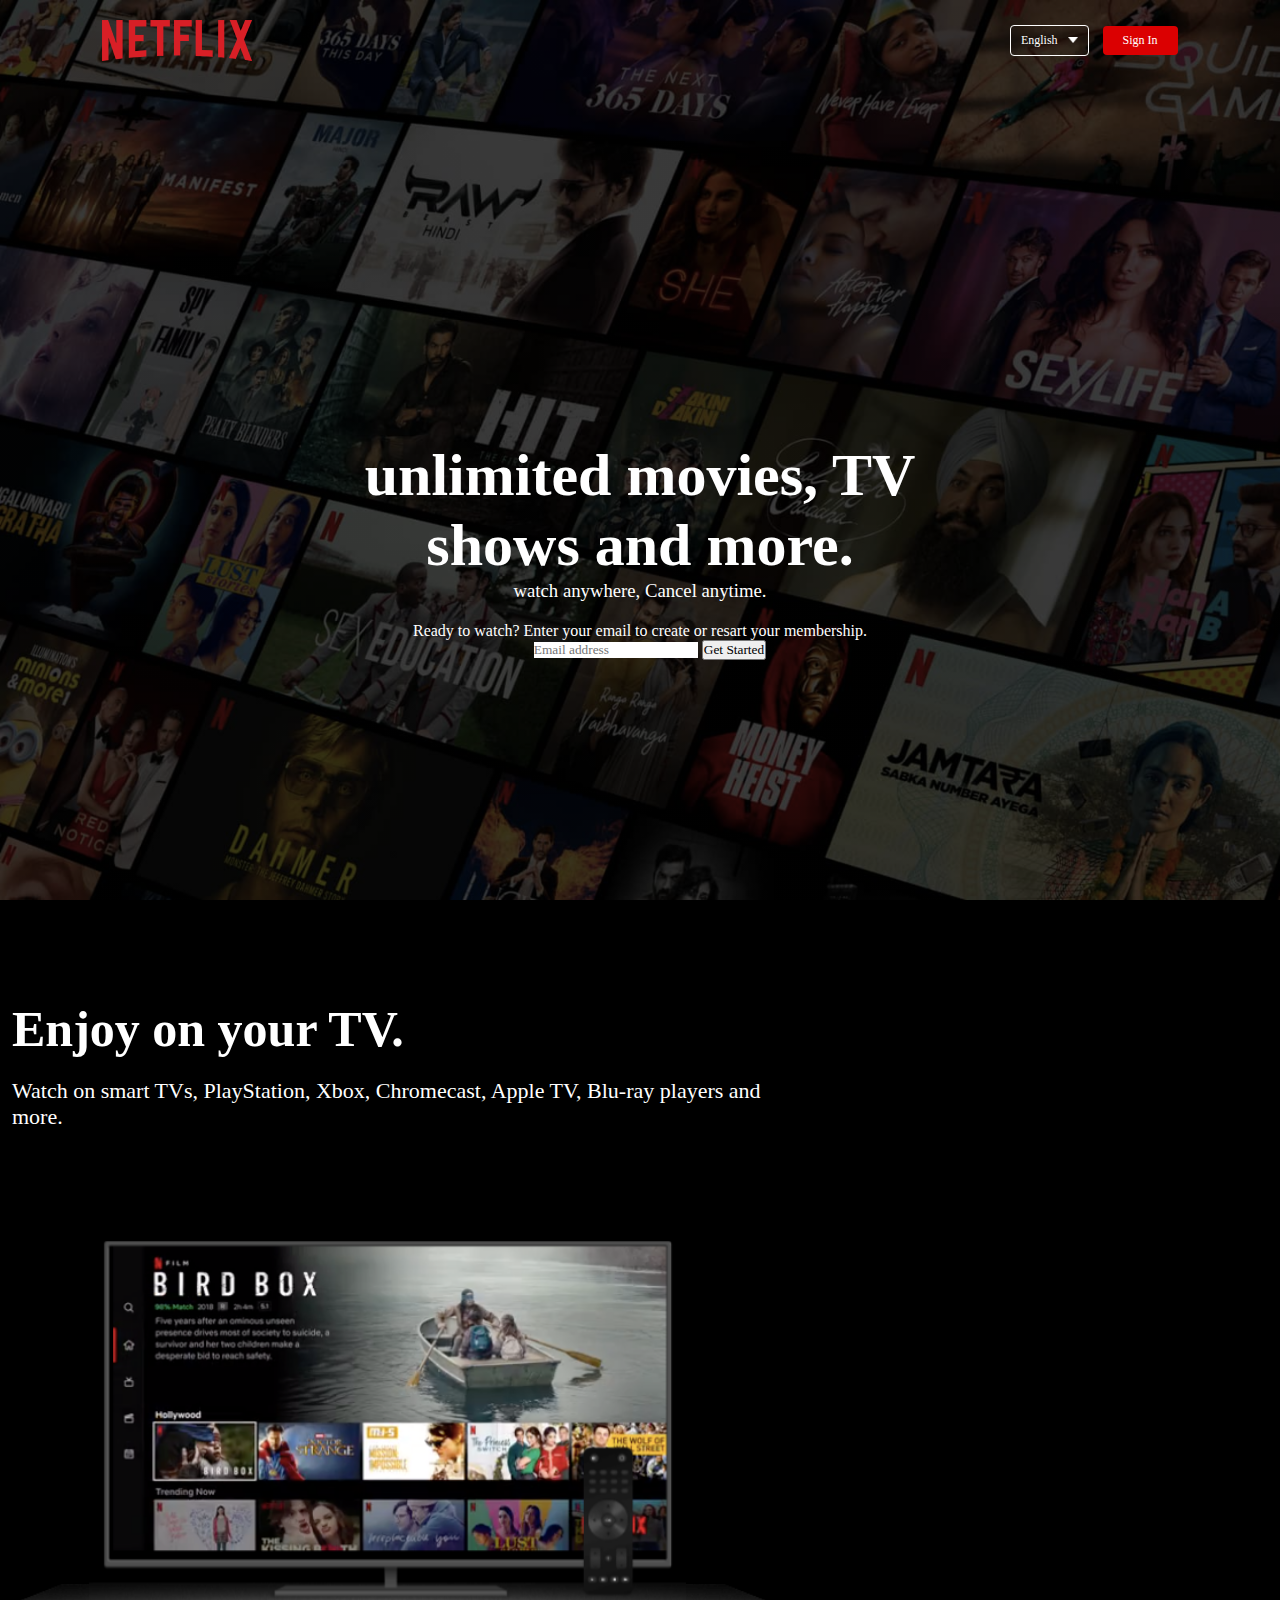
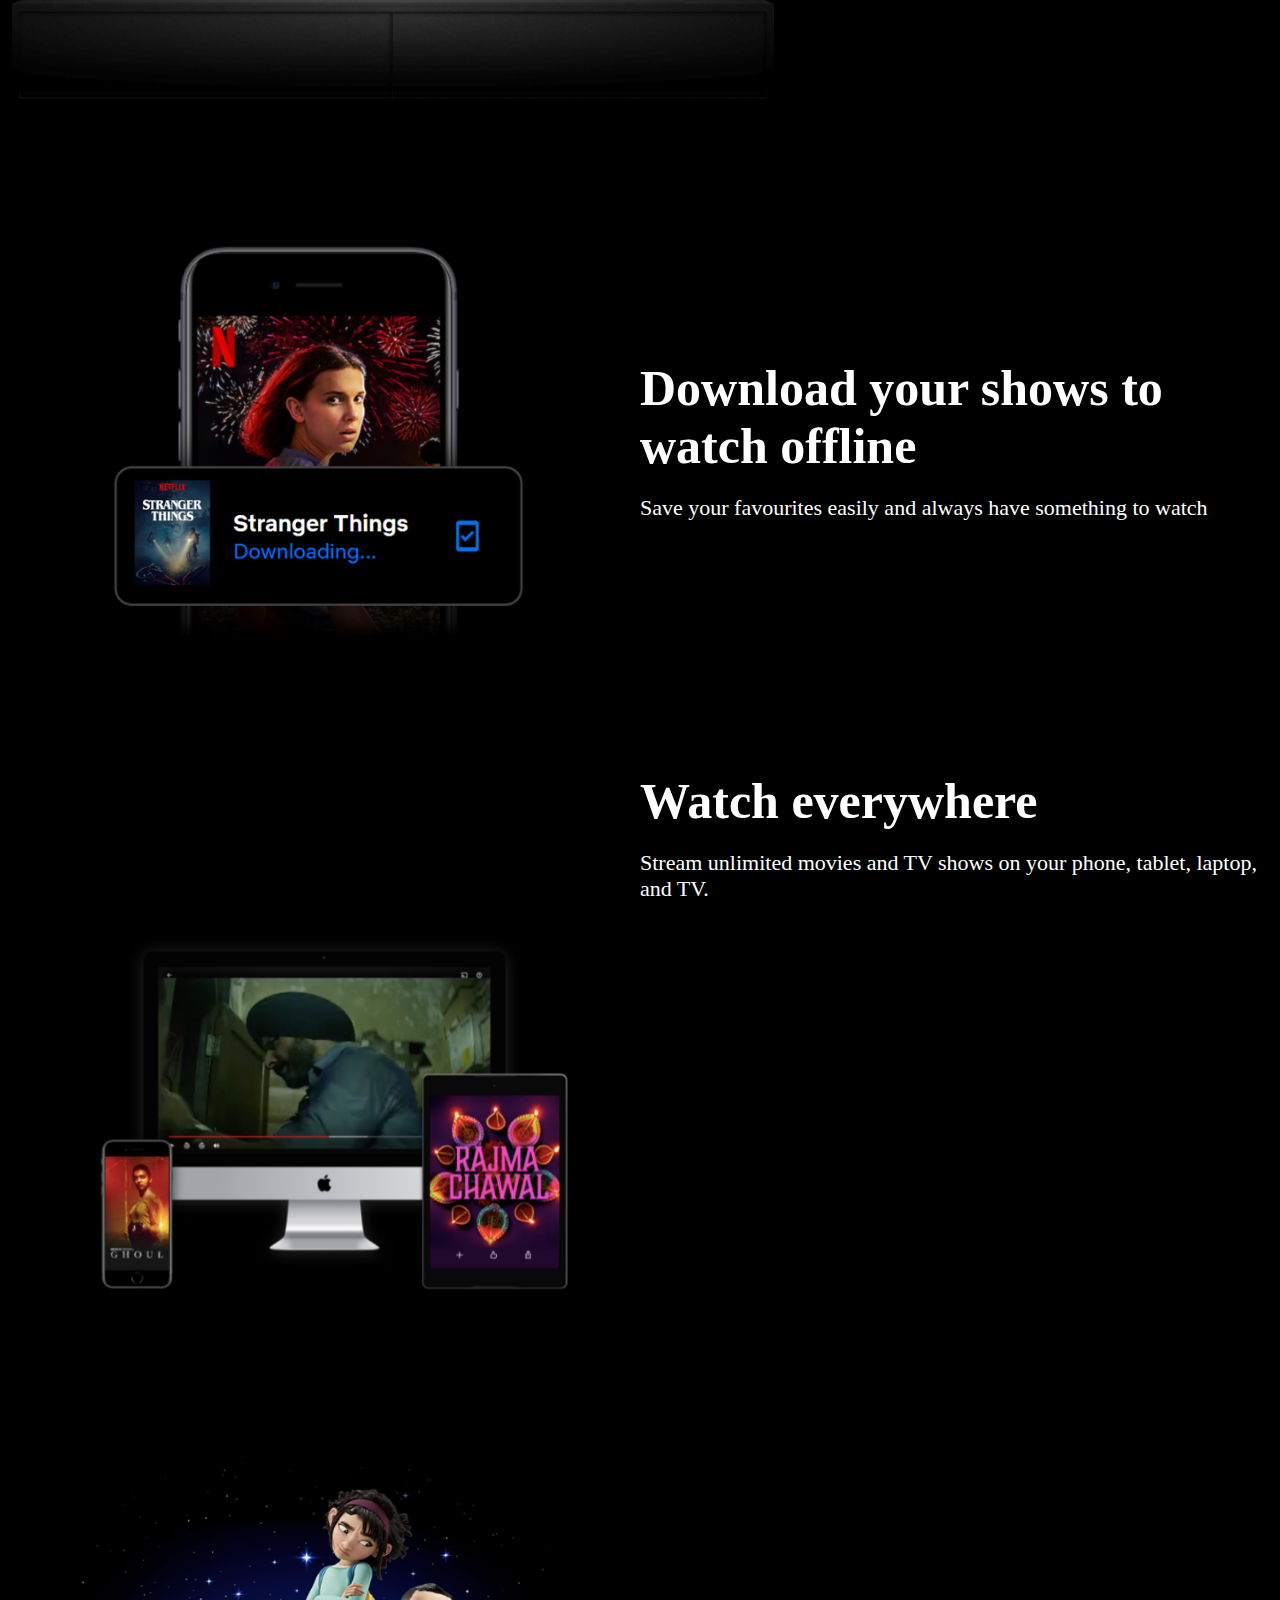
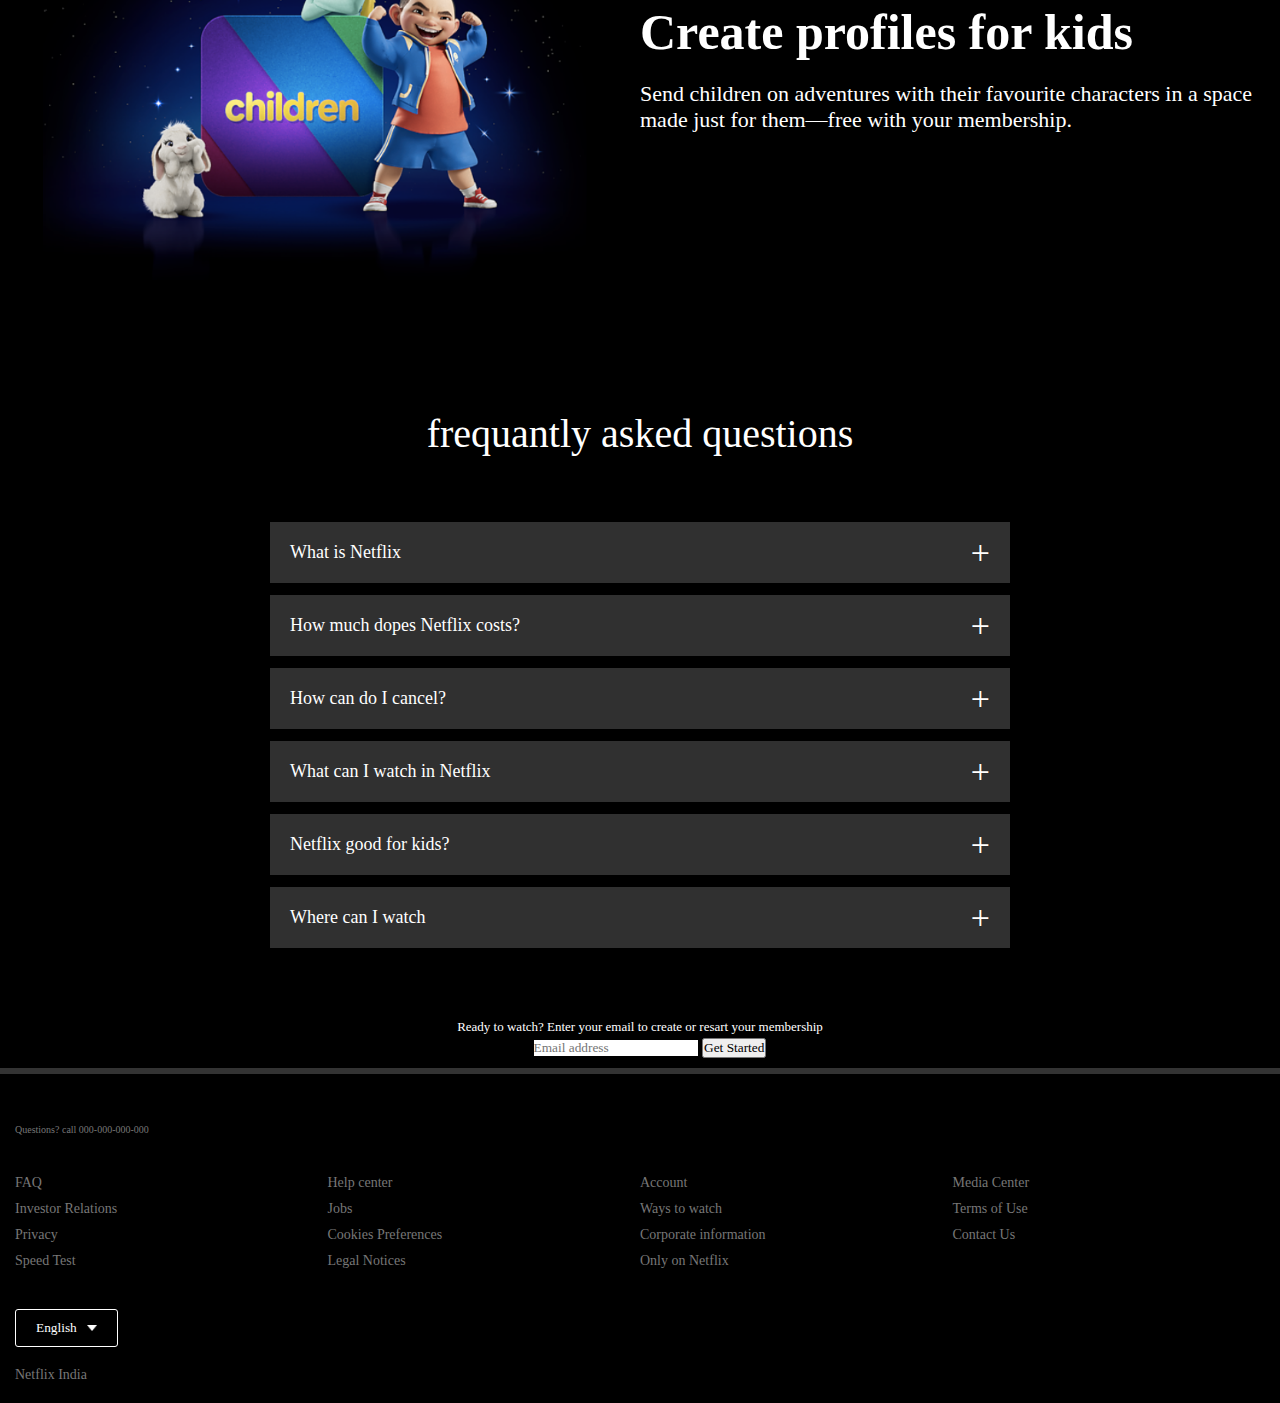
<file: netflix/index.html>
<!DOCTYPE html>
<html>
<head>
     <meta name="viewport" content="width=device=width, initial-scale=1.0">
     <title>Netflix Wedsite Clone - Easy tutorials</title>
     <link rel="stylesheet" href="style.css">
</head>
</body>
 <div class="header">
    <nav>
        <img src="images/logo.png" class="logo">
        <div><button class="language-btn">English <img src="images/down-icon.png"></button>
            <button>Sign In</button>
        </div>
        </nav>
        <div class="header-content">
            <h1>unlimited movies, TV shows and more.</h1>
            <h3>watch anywhere, Cancel anytime.</h3>
            <p>Ready to watch? Enter your email to create or resart your membership.</p>
            <form class="email-sigup">
                <input type="email" placeholder="Email address" required>
                <button type="submit">Get Started</button>
            </form>
            </div>
        </div>
        
        <div class="features">
             <div class="row">
               <div class="text-col">
                    <h2>Enjoy on your TV.</h2>
                    <p>Watch on smart TVs, PlayStation, Xbox, Chromecast, Apple TV, Blu-ray players and more.</p>
                    <img src="images/feature-1.png">
                </div>
               
        </div>
        <div class="row"> 
        <div class="img-col">
            <img src="images/feature-2.png">
        </div>
            <div class="text-col">
             <h2>Download your shows to watch offline</h2>
             <p>Save your favourites easily and always have something to watch</p>
             </div>
             </div>
        <div class="row"> 
        <div class="text-col">
        </div>
            <div class="text-col">
             <h2>Watch everywhere</h2>
             <p>Stream unlimited movies and TV shows on your phone, tablet, laptop, and TV.</p>
             </div>
             <div class="img-col">
                <img src="images/feature-3.png">
     </div>
     </div>
     <div class="row">
        <div class="img-col">
            <img src="images/feature-4.png">
            </div>
        <div class="text-col">     
              <h2>Create profiles for kids</h2>
         <p>Send children on adventures with their favourite characters in a space made just for them—free with your membership.</p>
        </div>
    </div>
</div>

        <div class="faq">
            <h2> frequantly asked questions</h2>
            <ul class="accordion">
                <li>
                    <input type="radio" name="accordion" id="first">
                    <label for="first">What is Netflix</label>
                    <div class="content">
                        <p>Loren dolor sit amet,consectetur adipiscing elit.Ut maximus faucibus lingula in cursus.aenean elementum mauris tellus,ullamcorper fringilla justo suscipit ut.Ut eu justo semper,cursus velit id,feugiat odio
                        </p>
                    </div>
                </li>
                <li>
                    <input type="radio" name="accordion" id="second">
                    <label for="second">How much dopes Netflix costs?</label>
                    <div class="content">
                        <p>Loren dolor sit amet,consectetur adipiscing elit.Ut maximus faucibus lingula in cursus.aenean elementum mauris tellus,ullamcorper fringilla justo suscipit ut.Ut eu justo semper,cursus velit id,feugiat odio
                        </p>
                    </div>
                </li>
                <li>
                    <input type="radio" name="accordion" id="third">
                    <label for="third">How can do I cancel?</label>
                    <div class="content">
                        <p>Loren dolor sit amet,consectetur adipiscing elit.Ut maximus faucibus lingula in cursus.aenean elementum mauris tellus,ullamcorper fringilla justo suscipit ut.Ut eu justo semper,cursus velit id,feugiat odio
                        </p>
                    </div>
                </li>
                <li>
                    <input type="radio" name="accordion" id="fourth">
                    <label for="fourth">What can I watch in Netflix</label>
                    <div class="content">
                        <p>Loren dolor sit amet,consectetur adipiscing elit.Ut maximus faucibus lingula in cursus.aenean elementum mauris tellus,ullamcorper fringilla justo suscipit ut.Ut eu justo semper,cursus velit id,feugiat odio
                        </p>
                    </div>
                </li>
                <li>
                    <input type="radio" name="accordion" id="fifth">
                    <label for="fifth">Netflix good for kids?</label>
                    <div class="content">
                        <p>Loren dolor sit amet,consectetur adipiscing elit.Ut maximus faucibus lingula in cursus.aenean elementum mauris tellus,ullamcorper fringilla justo suscipit ut.Ut eu justo semper,cursus velit id,feugiat odio
                        </p>
                    </div>
                </li>
                <li>
                    <input type="radio" name="accordion" id="sixth">
                    <label for="sixth">Where can I watch</label>
                    <div class="content">
                        <p>Loren dolor sit amet,consectetur adipiscing elit.Ut maximus faucibus lingula in cursus.aenean elementum mauris tellus,ullamcorper fringilla justo suscipit ut.Ut eu justo semper,cursus velit id,feugiat odio
                        </p>
                    </div>
                </li>

            </ul>
            <small>Ready to watch? Enter your email to create or resart your membership</small>
            <form class="email-sigup">
                <input type="email" placeholder="Email address" required>
                <button type="submit">Get Started</button>
            </form>
            </ul>
        </div>

        <div class="footer">
        <h2>Questions? call 000-000-000-000</h2>
        <div class="row">
            <div class="col">
                <a href="#">FAQ</a>
                <a href="#">Investor Relations</a>
                <a href="#">Privacy</a>
                <a href="#">Speed Test</a>

            </div>
            <div class="col">
                <a href="#">Help center</a>
                <a href="#">Jobs</a>
                <a href="#">Cookies Preferences</a>
                <a href="#">Legal Notices</a>
                 </div>
                 <div class="col">
                    <a href="#">Account</a>
                    <a href="#">Ways to watch</a>
                    <a href="#">Corporate information</a>
                    <a href="#">Only on Netflix</a>
                     </div>
                     <div class="col">
                        <a href="#">Media Center</a>
                        <a href="#">Terms of Use</a>
                        <a href="#">Contact Us</a>
                         </div>
            </div>
            <button class="language-btn">English <img src="images/down-icon.png"></button>
            <p class="copyright-txt">Netflix India</p>
        </div>
        </body>
        </html>
</file>
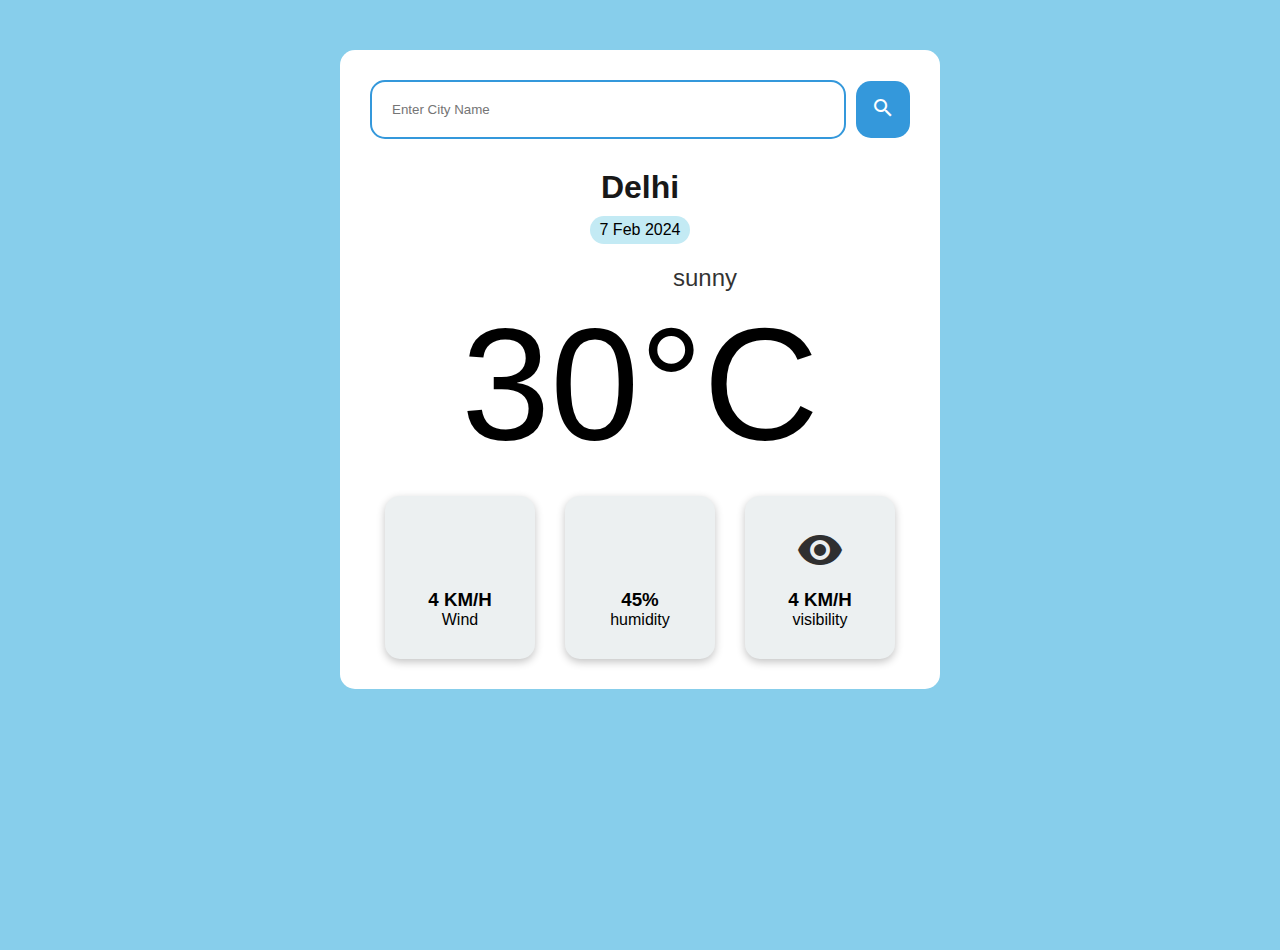
<file: project/index.html>
<!DOCTYPE html>
<html lang="en">
    <head>
        <meta charset="UTF-8" />
        <meta name="viewport" content="width=device-width, initial-scale=1.0" />
        <link rel="stylesheet" href="https://fonts.googleapis.com/icon?family=Material+Icons">
        <title>Weather App</title>
        <link rel="stylesheet" href="style.css">  
    </head>
    <body>
        <div class="weather-app">
            <form class="search-form" action
            ="">
                <input class="city-input" type="text" placeholder="Enter City Name" />
                <button class="search-btn" type="submit">
                    <i class="material-icons">search</i>
                </button>
            </form>
            <div class="city-date-section">
                <h2 class="city">Delhi</h2>
                <p class="date">7 Feb 2024</p>
            </div>
            <div class="temperature-info">
                <div class="description">
                    <i class="material-icons">sunny</i>
                    <span class="description-text">sunny</span>

                </div>
                <div class="temp">30°C</div>
            </div>
            <div class="additional-info">
                <div class="wind-info">
                    <i class="material-icons">air</i>
                    <div>
                        <h3 class="wind-speed">4 KM/H</h3>
                        <p class="wind-label">Wind</p>
                    </div>

                </div>
                <div class="humidity-info">
                    <i class="material-icons">water_drop</i>
                    <div>
                        <h3 class="humidity">45%</h3>
                        <p class="humidity-labels">humidity</p>
                    </div>

                </div>
                <div class="visibility-info">
                    <i class="material-icons">visibility</i>
                    <div>
                        <h3 class="visibility-distance">4 KM/H</h3>
                        <p class="visibility">visibility</p>
                    </div>

                </div>
            </div>
        </div>

        <script src="script.js"></script>
    </body>
</html>
</file>
<file: netflix/style.css>
*{
    
    margin: 0;
    padding: 0;
    font-family: 'Poppins',  scans-serif;
    box-sizing: border-box;
}
body{
    background: #000;
    color: #fff;
}       
.header{
    width: 100%;
    height: 100vh;
    background-image: linear-gradient(rgba(0,0,0,0.7),rgba(0,0,0,0.7)), url(images/header-image.png);
    background-size: cover;
    background-position: center;
    padding: 10px 8%;
    position: relative;
}

nav{
    display: flex;
    align-items: center;
    justify-content: space-between;
    padding: 10px 0;
}
.logo{
    width: 150px;
    cursor: pointer;
}
nav button{
    border: 0;
    outline: 0;
    background: #db0001;
    color: #fff;
    padding: 7px 20px;
    font-size: 12px;
    border-radius: 4px;
    margin-left: 10px;
    cursor: pointer;
}

.language-btn{
    display: inline-flex;
    align-items: center;
    background: transparent;
    border: 1px solid #fff;
    padding: 7px 10px;
}
.language-btn img{
    width: 10px;
    margin-left: 10px;
}


.header-content{
    position: absolute;
    top: 50%;
    left: 50%;
    transform: translate(-50%,-50%);
    text-align: center;
    margin-top: 100px;
}

.header-content h1{
    font-size: 60px;
    line-height: 70px;
    font-weight: 600;
    max-width: 650px;
}
.header-content h3{
    font-weight: 400;
    margin-bottom: 20px;
}        

.email-signup{
    background: #fff;
    border-radius: 4px;
    display: flex;
    align-items: center;
    margin-top: 30px;
    overflow: hidden;
}

.email-sigup input{
    flex: 1;
    border: 0;
    outline: 0;
    margin-left: 20px;
}
.email-signup button{
    background: #db0001;
    border: 0;
    outline: 0;
    color: #fff;
    font-size: 16px;
    cursor: pointer;
    padding: 15px 30px;
}

/* -----------features------------ */ 

.features{
    padding: 50px 12px;
    font-size: 22px;
}
 .row{
    display: flex;
    width: 100%;
    align-items: center;
    flex-wrap: wrap;
    padding: 50px 0;    
 }

 .text-col{
    flex-basis: 50%;
    margin-bottom: 20px;
 }
 .img-col{
    flex-basis: 50%;
    margin-bottom: 20px;
 }
 .img-col img{
    display: block;
    width: 90%;
    margin: auto;
 }
 .features h2{
    font-size: 50px;
    font-weight: 600;
    margin-bottom: 20px;
 }

 /*-----------------------------faq---------------*/
 .faq{
    padding: 10px 12px;
    text-align: center;
    font-size: 18px;
 }
 .faq h2{
    font-weight: 500;
    font-size: 40px;
 }
 .accordion{
    margin: 60px auto;
    width: 100%;
    max-width: 750px;
 }
 .accordion li{
    list-style: none;
    width: 100%;
    padding: 5px;
 }
 .accordion li label{
    display: flex;
    align-items: center;
    padding: 20px;
    font-size: 18px;
    font-weight: 500;
    background: #303030;
    margin-bottom: 2px;
    cursor: pointer;
    position: relative;

 }
 label::after{
    content: '+';
    font-size: 34px;
    position: absolute;
    right: 20px;
    transition: transform 0.5s;
 }
 input[type="radio"]{
    display: none;
 }
 .accordion .content{
    background: #303030;
    text-align: left;
    padding: 0 20px;
    max-height: 0;
    overflow: hidden;
    transition: max-height 0.5s,padding 0.5s;
 }
 .accordion input[type="radio"]:checked +label + .content{
    max-height: 600px;
    padding: 30px 20px;

 }
 
 .accordion input[type="radio"]:checked +label::after{
    transform: rotate(135deg);
 }
 .faq.email-sigup{
    max-width: 600px;
    margin: 20px auto 60px;
 }
 .faq small{
    font-size: 13px;
 }
 /*-------------------footer-----------------------*/
 .footer{
    padding: 50px 15px 10px;
    border-top: 6px solid #333;
    color: #777;
 }
.footer h2{
    font-size: 10px;
    font-weight: 400;
    margin-bottom: 30px;
}
.footer .col{
    flex-basis: 25%;
    flex-grow: 1%;
    margin-bottom: 20px;
}
.footer .col a{
    display: block;
    text-decoration: none;
    color: #777;
    font-size: 14px;
    margin-bottom: 10px;
}
.footer .row{
    align-items: flex-start;
    padding: 10px 0;
}
.footer .language-btn{
    color: #fff;
    padding: 10px 20px;
    border-radius: 3px;
}
.copyright-txt{
    font-size: 14px;
    margin-top: 20px;
    margin-bottom: 10px;
}
/*-----------------------------media-queries-for-small-screen-------------*/
@media only screen and(max-width: 600px){
    .logo{
        width: 100px;
    }
    nav button{
        padding: 5px 10px;
    }
        nav .language-btn{
            padding: 4px 8px;
    }
    .header-content{
        position: unset;
        transform: none;
        padding-top: 150px;
    }
    .header-content h1{
        font-size: 30px;
    }
    .email-signup button{
        font-size: 12px;
        padding: 10px 15px;
    }
    .text-col, .img-col{
        flex-basis: 100%;
    }
    .features h2{
        font-size: 15px;
    }
    .row:nth-child(2), .row:nth-child(4){
        flex-direction: column-reverse;
    }
    .features .row{
        padding: 10px 0;
    }
    .faq h2{
        font-size: 20px;
    }
    .accordion .content{
        font-size: 14px;
    }
    .accordion li label{
        padding: 10px;
        font-size: 14px;
    }
    label::after{
        font-size: 22px;
    }}
</file>
<file: project/style.css>
*{
    margin: 0;
    padding: 0;
    box-sizing: border-box;

}

body{
    background-color: skyblue;
    font-family: Arial, Helvetica, sans-serif;
    height: 100vh;
}

.weather-app{
    background-color: white;
    max-width: 600px;
    margin: 50px auto;
    padding: 30px;
    border-radius: 15px;
}

.search-form{
    display: flex;
    align-items: center;
}

input[type="text"] {
    flex: 1;
    padding: 20px;
    border: 2px solid #3498db;
    border-radius: 15px;
    font-size: 1ren;
}

.search-btn{
    background-color: #3498db;
    border: none;
    padding: 15px;
    border-radius: 15px;
    cursor: pointer;
    color: white;
    margin-left: 10px;
    transition: background-color 0.3s case;
}

.search-btn:hover{
    background-color: #2980b9;
}

.city-date-section{
    margin-top: 30px;
    display: flex;
    align-items: center;
    justify-content: center;
    flex-direction: column;
    gap: 10px;
}

.city-date-section .city {
    font-size: 2rem;
    opacity: 0.9;
}

.city-date-section .date {
    background-color: #c3eaf4;
    padding: 5px 10px;
    border-radius: 15px;
}

.temperature-info {
    margin-top: 20px;
    display: flex;
    align-items: center;
    justify-content: center;
    flex-direction: column;
}

.temperature-info .temp{
    font-size: 10rem;
}

.temperature-info .description{
    display: flex;
    align-items: center;
    justify-content: center;
    gap: 10px;
}

.temperature-info .description{
    font-size: 1.5rem;
    opacity: 0.8;
}

.temperature-info .description span{
    font-size: 1.5rem;
}

.additional-info{
    margin-top: 20px;
    display: flex;justify-content: space-around;
}

.wind-info, .humidity-info, .visibility-info{
    background-color: #ecf0f1;
    width: 150px;
    display: flex;
    align-items: center;
    justify-content: center;
    flex-direction: column;
    gap: 15px;
    border-radius: 15px;
    padding: 30px 20px;
    box-shadow: rgba(0,0,0,0.24)0px 3px 8px;
}

.additional-info .material-icons {
    font-size: 3rem;
    opacity: 0.8;
}

.wind-info div,
.humidity-info div,
.visibility-info div{
    text-align: center;
}
</file>
